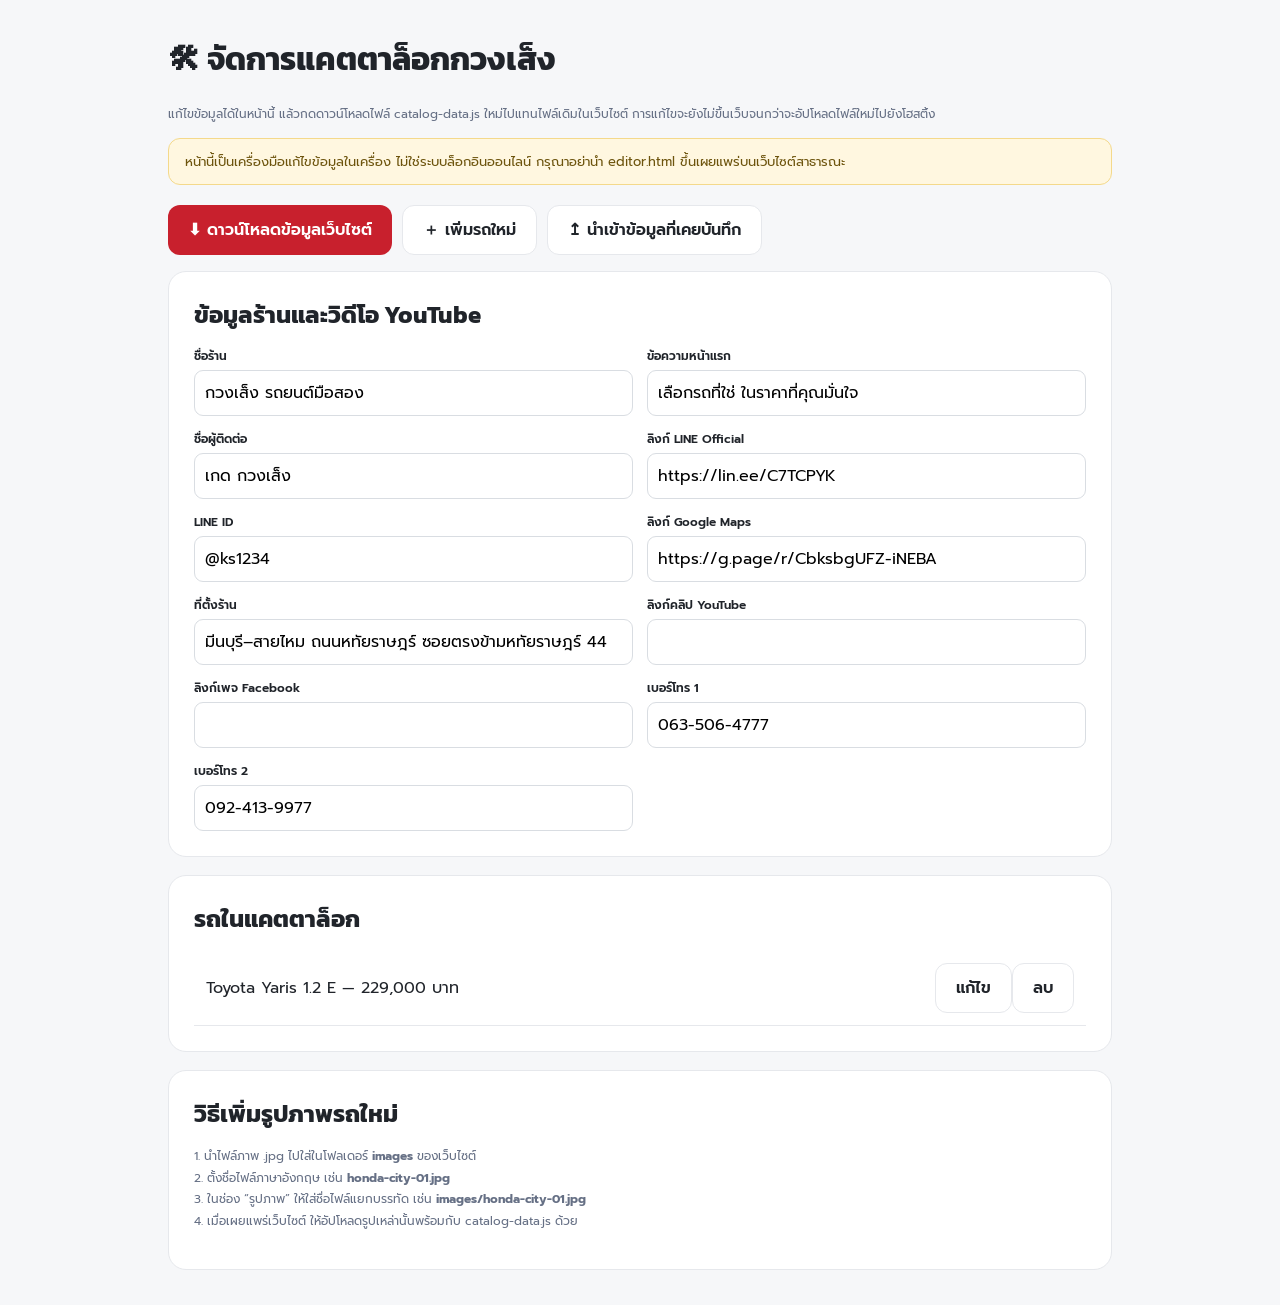
<file: editor.html>
<!doctype html><html lang="th"><head><meta charset="utf-8"><meta name="viewport" content="width=device-width,initial-scale=1"><title>จัดการแคตตาล็อก | กวงเส็ง</title><link rel="stylesheet" href="style.css"><style>.editwrap{max-width:980px;margin:35px auto;padding:0 18px}.editbox{background:#fff;border:1px solid #e6e8ec;border-radius:18px;padding:25px;margin-bottom:18px}.editbox h2{margin:0 0 15px}.editgrid{display:grid;grid-template-columns:1fr 1fr;gap:14px}.editgrid label{display:block;font-size:12px;font-weight:600;margin-bottom:5px}.editgrid input,.editgrid textarea,.editgrid select{width:100%;border:1px solid #d9dde2;border-radius:9px;padding:10px;font:inherit}.editgrid textarea{min-height:100px}.wide{grid-column:1/-1}.toolbar{display:flex;gap:10px;flex-wrap:wrap;margin-bottom:16px}.toolbar button{cursor:pointer}.car-row{display:flex;align-items:center;justify-content:space-between;padding:12px;border-bottom:1px solid #e6e8ec;gap:10px}.car-row button{cursor:pointer}.hint{color:#667085;font-size:12px;line-height:1.8}.filepick{border:1px dashed #d0d5dd;padding:12px;border-radius:10px}@media(max-width:600px){.editgrid{grid-template-columns:1fr}}</style></head><body><div class="editwrap"><h1>🛠 จัดการแคตตาล็อกกวงเส็ง</h1><p class="hint">แก้ไขข้อมูลได้ในหน้านี้ แล้วกดดาวน์โหลดไฟล์ catalog-data.js ใหม่ไปแทนไฟล์เดิมในเว็บไซต์ การแก้ไขจะยังไม่ขึ้นเว็บจนกว่าจะอัปโหลดไฟล์ใหม่ไปยังโฮสติ้ง</p><div class="notice" style="margin-bottom:20px">หน้านี้เป็นเครื่องมือแก้ไขข้อมูลในเครื่อง ไม่ใช่ระบบล็อกอินออนไลน์ กรุณาอย่านำ editor.html ขึ้นเผยแพร่บนเว็บไซต์สาธารณะ</div><div class="toolbar"><button class="btn btn-red" id="export">⬇ ดาวน์โหลดข้อมูลเว็บไซต์</button><button class="btn btn-outline" id="newcar">＋ เพิ่มรถใหม่</button><button class="btn btn-outline" id="importBtn">↥ นำเข้าข้อมูลที่เคยบันทึก</button><input id="importFile" type="file" accept=".js,.json" hidden></div><div class="editbox"><h2>ข้อมูลร้านและวิดีโอ YouTube</h2><div id="shopForm" class="editgrid"></div></div><div class="editbox"><h2>รถในแคตตาล็อก</h2><div id="carList"></div></div><div class="editbox" id="carEditBox" style="display:none"><h2 id="carEditTitle">แก้ไขรถ</h2><div id="carForm" class="editgrid"></div><div class="toolbar" style="margin-top:18px"><button class="btn btn-red" id="saveCar">บันทึกรถคันนี้</button><button class="btn btn-outline" id="cancelCar">ยกเลิก</button></div></div><div class="editbox"><h2>วิธีเพิ่มรูปภาพรถใหม่</h2><p class="hint">1. นำไฟล์ภาพ .jpg ไปใส่ในโฟลเดอร์ <b>images</b> ของเว็บไซต์<br>2. ตั้งชื่อไฟล์ภาษาอังกฤษ เช่น <b>honda-city-01.jpg</b><br>3. ในช่อง “รูปภาพ” ให้ใส่ชื่อไฟล์แยกบรรทัด เช่น <b>images/honda-city-01.jpg</b><br>4. เมื่อเผยแพร่เว็บไซต์ ให้อัปโหลดรูปเหล่านั้นพร้อมกับ catalog-data.js ด้วย</p></div></div><script src="catalog-data.js"></script><script>
let db=structuredClone(window.KS_DATA),editing=-1;const shopFields=[['name','ชื่อร้าน'],['tagline','ข้อความหน้าแรก'],['contactName','ชื่อผู้ติดต่อ'],['lineUrl','ลิงก์ LINE Official'],['lineId','LINE ID'],['mapsUrl','ลิงก์ Google Maps'],['address','ที่ตั้งร้าน'],['youtubeUrl','ลิงก์คลิป YouTube'],['facebookUrl','ลิงก์เพจ Facebook'],['phone1','เบอร์โทร 1'],['phone2','เบอร์โทร 2']];const carFields=[['brand','ยี่ห้อ'],['model','รุ่น/รุ่นย่อย'],['year','ปี'],['price','ราคาขาย (บาท)','number'],['color','สี'],['transmission','เกียร์'],['fuel','เชื้อเพลิง'],['mileage','เลขไมล์','number'],['category','ประเภทรถ'],['description','รายละเอียดรถ','textarea'],['highlights','จุดเด่น (แยกบรรทัด)','textarea'],['images','รูปภาพ (พาธไฟล์ แยกบรรทัด)','textarea'],['finance','ตารางผ่อน: เงินดาวน์,งวด,ยอดผ่อนต่อเดือน (หนึ่งรายการต่อบรรทัด)','textarea'],['financeNote','หมายเหตุตารางผ่อน','textarea']];function el(t,attrs={},text=''){const e=document.createElement(t);for(const [k,v] of Object.entries(attrs))e[k]=v;if(text)e.textContent=text;return e}function field([key,label,type='text'],value){const box=el('div',{className:type==='textarea'?'wide':''}),lab=el('label',{},label),inp=el(type==='textarea'?'textarea':'input',{id:'f_'+key});if(type!=='textarea')inp.type=type;inp.value=value??'';box.append(lab,inp);return box}function shopRender(){const f=document.getElementById('shopForm');f.replaceChildren();shopFields.forEach(x=>f.append(field(x,x[0]==='phone1'?db.shop.phones?.[0]:x[0]==='phone2'?db.shop.phones?.[1]:db.shop[x[0]])))}function saveShop(){shopFields.forEach(([k])=>{const v=document.getElementById('f_'+k)?.value||'';if(k==='phone1')db.shop.phones[0]=v;else if(k==='phone2')db.shop.phones[1]=v;else db.shop[k]=v})}function renderList(){const l=document.getElementById('carList');l.replaceChildren();db.cars.forEach((c,i)=>{const r=el('div',{className:'car-row'}),name=el('span',{},`${c.brand} ${c.model} — ${Number(c.price||0).toLocaleString('th-TH')} บาท`),actions=el('div');const edit=el('button',{className:'btn btn-outline'},'แก้ไข');edit.onclick=()=>editCar(i);const del=el('button',{className:'btn btn-outline'},'ลบ');del.onclick=()=>{if(confirm('ต้องการลบรถคันนี้ใช่หรือไม่?')){db.cars.splice(i,1);renderList()}};actions.append(edit,del);r.append(name,actions);l.append(r)})}function editCar(i){saveShop();editing=i;const c=i<0?{brand:'Toyota',model:'',year:'',price:0,color:'',transmission:'อัตโนมัติ',fuel:'',mileage:'',category:'รถเก๋ง',description:'',highlights:[],images:[],financing:{rows:[],note:''},status:'available',featured:false,mileageConfirmed:false}:db.cars[i];document.getElementById('carEditBox').style.display='block';document.getElementById('carEditTitle').textContent=i<0?'เพิ่มรถใหม่':'แก้ไข '+c.brand+' '+c.model;const f=document.getElementById('carForm');f.replaceChildren();carFields.forEach(x=>{let v=c[x[0]];if(x[0]==='highlights'||x[0]==='images')v=(v||[]).join('\n');if(x[0]==='finance')v=(c.financing?.rows||[]).map(r=>[r.down,r.months,r.monthly].join(',')).join('\n');if(x[0]==='financeNote')v=c.financing?.note||'';f.append(field(x,v))});const selects=el('div',{className:'wide'});selects.innerHTML='<label>สถานะรถ</label><select id="carStatus" class="field"><option value="available">พร้อมขาย</option><option value="reserved">จองแล้ว</option><option value="sold">ขายแล้ว</option></select><p><label><input type="checkbox" id="featured"> แสดงในรถแนะนำหน้าแรก</label></p><p><label><input type="checkbox" id="mileageConfirmed"> ยืนยันเลขไมล์แล้ว</label></p>';f.append(selects);document.getElementById('carStatus').value=c.status||'available';document.getElementById('featured').checked=!!c.featured;document.getElementById('mileageConfirmed').checked=!!c.mileageConfirmed;document.getElementById('carEditBox').scrollIntoView({behavior:'smooth'})}function saveCar(){const o={};for(const [k] of carFields)o[k]=document.getElementById('f_'+k).value.trim();if(!o.brand||!o.model){alert('กรุณาระบุยี่ห้อและรุ่น');return}const original=editing>=0?db.cars[editing]:null;const car={id:original?.id||('car-'+Date.now()),brand:o.brand,model:o.model,year:o.year,price:Number(o.price)||0,color:o.color,transmission:o.transmission,fuel:o.fuel,mileage:Number(o.mileage)||0,category:o.category,description:o.description,highlights:o.highlights.split('\n').map(x=>x.trim()).filter(Boolean),images:o.images.split('\n').map(x=>x.trim()).filter(Boolean),financing:{rows:o.finance.split('\n').map(line=>line.split(',').map(Number)).filter(a=>a.length===3&&a.every(Number.isFinite)).map(([down,months,monthly])=>({down,months,monthly})),note:o.financeNote},status:document.getElementById('carStatus').value,featured:document.getElementById('featured').checked,mileageConfirmed:document.getElementById('mileageConfirmed').checked};if(editing<0)db.cars.push(car);else db.cars[editing]=car;document.getElementById('carEditBox').style.display='none';renderList()}document.getElementById('newcar').onclick=()=>editCar(-1);document.getElementById('saveCar').onclick=saveCar;document.getElementById('cancelCar').onclick=()=>document.getElementById('carEditBox').style.display='none';document.getElementById('export').onclick=()=>{saveShop();const blob=new Blob(['window.KS_DATA = '+JSON.stringify(db,null,2)+';\n'],{type:'text/javascript;charset=utf-8'}),a=el('a');a.href=URL.createObjectURL(blob);a.download='catalog-data.js';a.click();setTimeout(()=>URL.revokeObjectURL(a.href),2000);alert('ดาวน์โหลด catalog-data.js แล้ว ให้นำไปแทนไฟล์เดิมในโฟลเดอร์เว็บไซต์')};document.getElementById('importBtn').onclick=()=>document.getElementById('importFile').click();document.getElementById('importFile').onchange=async e=>{const file=e.target.files[0];if(!file)return;try{const txt=await file.text();const m=txt.match(/window\.KS_DATA\s*=\s*([\s\S]*?)\s*;\s*$/);const next=JSON.parse(m?m[1]:txt);if(!next.shop||!Array.isArray(next.cars))throw Error('รูปแบบไม่ถูกต้อง');db=next;shopRender();renderList();alert('นำเข้าข้อมูลสำเร็จ')}catch(err){alert('เปิดไฟล์ไม่ได้: '+err.message)}};shopRender();renderList();
</script></body></html>
</file>
<file: style.css>
@import url('https://fonts.googleapis.com/css2?family=Kanit:wght@400;500;600;700;800&family=Prompt:wght@400;500;600&display=swap');
:root{--red:#c8202d;--dark:#20242a;--yellow:#ffc83d;--bg:#f6f7f9;--border:#e6e8ec;--muted:#667085}*{box-sizing:border-box}body{margin:0;background:var(--bg);color:var(--dark);font-family:Prompt,Arial,sans-serif}h1,h2,h3,.brand,.price{font-family:Kanit,Arial,sans-serif}h1,h2,h3,p{margin-top:0}a{text-decoration:none;color:inherit}button,input,select{font:inherit}.wrap{max-width:1180px;margin:auto;padding:0 22px}.site-header{position:sticky;top:0;background:#fff;z-index:20;box-shadow:0 1px 12px #17202c13}.header-row{min-height:76px;display:flex;align-items:center;gap:28px}.brand{display:flex;align-items:center;gap:12px;white-space:nowrap}.brand b{font-size:20px;display:block;line-height:1.25}.brand small{font-size:10px;color:var(--muted);letter-spacing:1.2px;display:block}.brand-icon{display:grid;place-items:center;background:var(--red);color:#fff;width:48px;height:48px;border-radius:13px;font-weight:800;font-size:22px;position:relative}.brand-icon span{color:var(--yellow);font-size:12px;position:absolute;top:2px;right:4px}nav{display:flex;gap:26px;margin-left:auto;font-size:14px;font-weight:600}nav a:hover{color:var(--red)}.header-line,.btn{display:inline-flex;align-items:center;justify-content:center;gap:8px;border-radius:12px;padding:12px 20px;font-weight:600;border:0;cursor:pointer}.header-line{background:#08aa67;color:white;white-space:nowrap;font-size:13px}.btn-red{background:var(--red);color:white}.btn-yellow{background:var(--yellow);color:#232323}.btn-white{background:white;color:var(--dark)}.btn-outline{border:1px solid var(--border);background:white;color:var(--dark)}.btn:hover,.header-line:hover{filter:brightness(.96)}.hero{background:linear-gradient(115deg,#ad1726 0%,#d52633 67%,#f34c42 100%);color:white;overflow:hidden}.hero-inner{display:grid;grid-template-columns:1fr 1fr;min-height:420px;align-items:center;gap:32px}.eyebrow{display:inline-block;background:#ffffff29;border:1px solid #ffffff55;border-radius:30px;padding:7px 13px;font-size:12px;letter-spacing:.5px}.hero h1{font-size:clamp(35px,4.6vw,62px);line-height:1.15;margin:20px 0 14px}.hero p{color:#ffebeb;font-size:16px;line-height:1.8}.hero-actions{display:flex;gap:10px;flex-wrap:wrap;margin-top:22px}.hero-photo{position:relative;align-self:stretch;display:flex;align-items:center}.hero-photo img{width:100%;max-height:360px;object-fit:cover;border-radius:26px;box-shadow:0 24px 70px #3c08174d}.hero-photo:before{content:'';position:absolute;width:240px;height:240px;border-radius:50%;background:var(--yellow);opacity:.2;right:-70px;top:20px}.section{padding:54px 0}.section-head{display:flex;align-items:end;justify-content:space-between;gap:12px;margin-bottom:24px}.section-head h2{font-size:32px;margin:0}.section-head p{color:var(--muted);margin:4px 0 0}.text-link{color:var(--red);font-weight:600}.brands{display:flex;gap:9px;flex-wrap:wrap;margin:24px 0}.chip{border:1px solid #e3e5e9;background:#fff;padding:9px 15px;border-radius:30px;font-size:13px;cursor:pointer}.chip.active{background:var(--red);border-color:var(--red);color:#fff}.card-grid{display:grid;grid-template-columns:repeat(3,minmax(0,1fr));gap:22px}.car-card{background:white;border:1px solid var(--border);border-radius:18px;overflow:hidden;box-shadow:0 8px 24px #141b2909;transition:transform .2s}.car-card:hover{transform:translateY(-3px)}.car-card img{display:block;width:100%;aspect-ratio:16/10;object-fit:cover;background:#e7e9ec}.card-body{padding:18px}.card-title{font-size:21px;font-weight:600;margin:0 0 3px}.sub{color:var(--muted);font-size:13px}.price{font-size:29px;color:var(--red);font-weight:700;margin:10px 0}.card-bottom{border-top:1px solid var(--border);padding-top:12px;display:flex;justify-content:space-between;align-items:center;font-size:13px}.status{display:inline-block;border-radius:30px;padding:5px 11px;background:#eaf7ed;color:#247d40;font-size:11px;font-weight:600}.status.sold{background:#f3e8e8;color:#9d2a2a}.status.reserved{background:#fff3cf;color:#946600}.features{display:grid;grid-template-columns:repeat(3,1fr);gap:16px}.feature{background:white;border:1px solid var(--border);padding:22px;border-radius:16px}.feature .emoji{font-size:27px}.feature h3{margin:10px 0 6px}.feature p{font-size:13px;color:var(--muted);line-height:1.8;margin:0}.youtube-box{background:#1f252d;color:white;padding:28px;border-radius:22px;display:grid;grid-template-columns:1fr 1fr;gap:28px;align-items:center}.video-placeholder{aspect-ratio:16/9;background:#303945;border-radius:14px;display:grid;place-items:center;text-align:center;color:#b6becb}.video-frame{width:100%;aspect-ratio:16/9;border:0;border-radius:14px}.catalog-top{background:white;padding:38px 0;border-bottom:1px solid var(--border)}.catalog-top h1{font-size:38px;margin:0}.search-row{display:grid;grid-template-columns:1fr 200px 180px;gap:12px;margin:22px 0 8px}.field{width:100%;padding:13px 15px;border:1px solid #d8dce2;border-radius:11px;background:#fff;outline:none}.field:focus{border-color:var(--red)}.empty{background:#fff;border:1px dashed #d6d9df;border-radius:18px;padding:40px;text-align:center;color:var(--muted)}.crumb{font-size:12px;color:var(--muted);margin-bottom:18px}.detail-layout{display:grid;grid-template-columns:minmax(0,1.55fr) minmax(300px,1fr);gap:26px}.gallery-main{width:100%;aspect-ratio:16/10;object-fit:cover;border-radius:18px;background:#ddd;cursor:zoom-in}.thumbs{display:flex;gap:8px;overflow-x:auto;padding:10px 0}.thumbs button{border:2px solid transparent;padding:0;background:none;border-radius:9px;cursor:pointer;flex:none}.thumbs button.selected{border-color:var(--red)}.thumbs img{width:92px;height:65px;object-fit:cover;border-radius:7px;display:block}.panel{background:white;border:1px solid var(--border);border-radius:18px;padding:25px;margin-bottom:20px}.panel h2{font-size:25px;margin:0 0 16px}.detail-title{font-size:35px;line-height:1.2;margin:8px 0}.detail-price{font-size:39px;color:var(--red);font-weight:700;font-family:Kanit}.facts{display:grid;grid-template-columns:1fr 1fr;gap:12px}.fact{background:#f7f8fa;border-radius:10px;padding:12px}.fact small{display:block;color:var(--muted);font-size:12px}.fact strong{font-size:14px}.highlight-list{padding-left:20px;line-height:2}.contact-actions{display:grid;gap:10px;margin-top:20px}.table-scroll{overflow-x:auto}table{width:100%;border-collapse:collapse;min-width:360px}th,td{padding:11px;text-align:left;border-bottom:1px solid var(--border);font-size:13px}th{background:#fff2f2}.note{font-size:12px;color:var(--muted);line-height:1.8}.contact-grid{display:grid;grid-template-columns:1fr 1fr;gap:20px}.contact-panel{background:white;border:1px solid var(--border);border-radius:18px;padding:26px}.contact-panel h3{margin:0 0 8px}.contact-panel p{color:var(--muted);font-size:14px;line-height:1.8}.contact-panel .btn{margin-top:8px}.site-footer{background:#20242a;color:white;padding:36px 0;margin-top:40px}.site-footer small{color:#b8bec6}.footer-row{display:flex;justify-content:space-between;gap:20px;align-items:center}.footer-row p{font-size:13px;color:#cbd0d7;margin:7px 0}.lightbox{position:fixed;inset:0;background:#000e;z-index:99;display:grid;place-items:center;padding:50px 20px;cursor:zoom-out}.lightbox img{max-width:100%;max-height:100%;object-fit:contain}.lightbox button{position:absolute;top:14px;right:22px;color:white;background:none;border:0;font-size:32px;cursor:pointer}.notice{background:#fff7e0;border:1px solid #f4d98b;border-radius:12px;padding:13px 16px;color:#6d540d;font-size:13px}.small{font-size:13px;color:var(--muted)}@media(max-width:900px){nav{display:none}.hero-inner{grid-template-columns:1fr 1fr}.card-grid{grid-template-columns:repeat(2,minmax(0,1fr))}.detail-layout{grid-template-columns:1fr}.search-row{grid-template-columns:1fr 1fr}.search-row input{grid-column:1/-1}}@media(max-width:620px){.wrap{padding:0 16px}.header-row{min-height:66px;gap:10px}.brand b{font-size:16px}.brand small{font-size:8px}.brand-icon{width:40px;height:40px}.header-line{padding:9px;font-size:11px;margin-left:auto}.hero-inner{grid-template-columns:1fr;padding-top:35px;padding-bottom:35px;gap:20px}.hero h1{font-size:37px}.hero-photo img{max-height:230px}.section{padding:35px 0}.section-head h2{font-size:27px}.card-grid{grid-template-columns:1fr 1fr;gap:10px}.card-body{padding:12px}.card-title{font-size:17px}.price{font-size:22px}.sub{font-size:11px}.card-bottom{font-size:11px}.features{grid-template-columns:1fr}.youtube-box{grid-template-columns:1fr;padding:20px}.catalog-top h1{font-size:30px}.search-row{grid-template-columns:1fr}.search-row input{grid-column:auto}.detail-title{font-size:29px}.detail-price{font-size:35px}.panel{padding:17px}.contact-grid{grid-template-columns:1fr}.footer-row{display:block}.thumbs img{width:75px;height:54px}}
</file>
